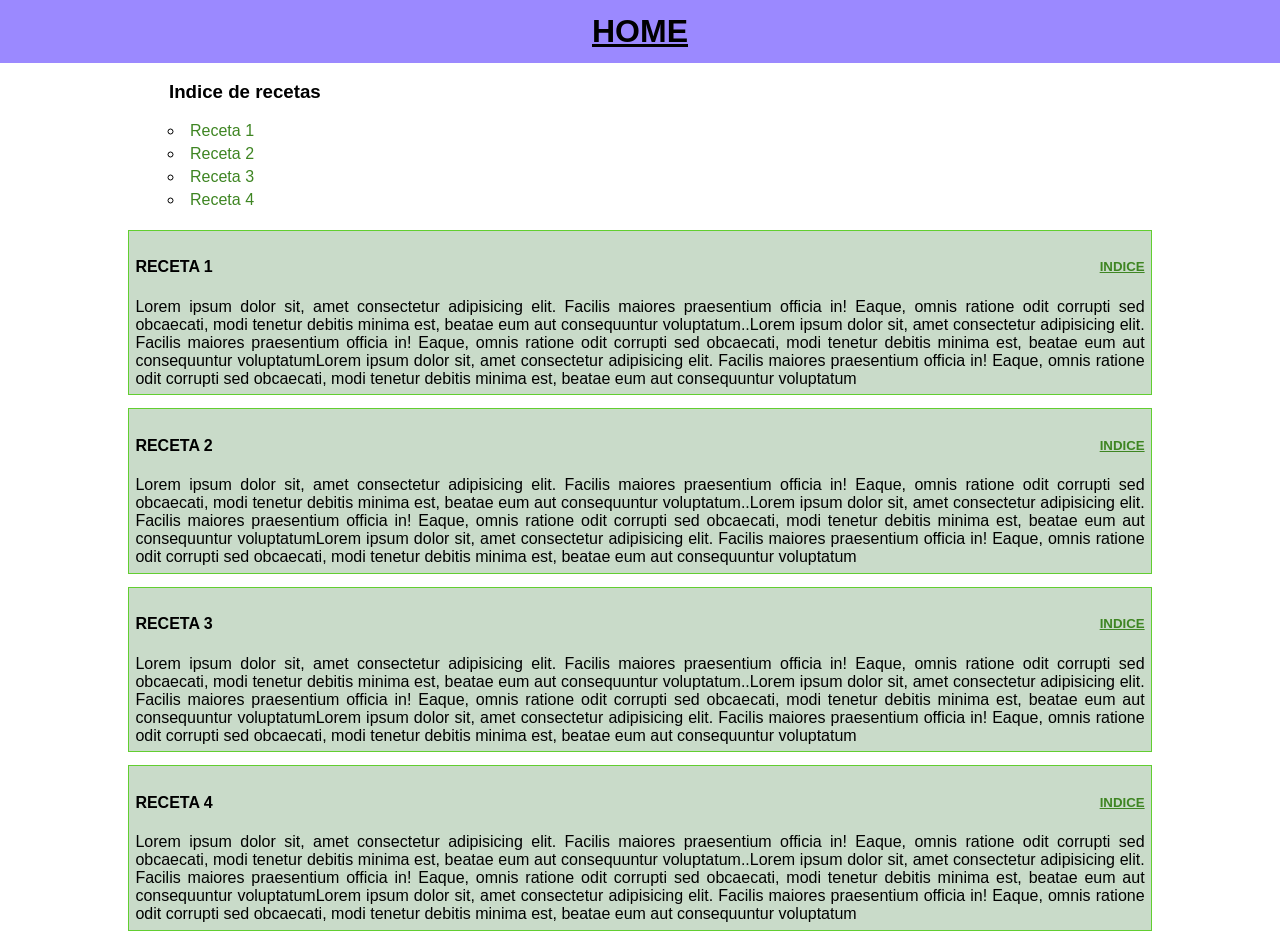
<file: Entrenamiento_01/ejercicio_3/index.html>
<!DOCTYPE html>
<html lang="es">
  <head>
    <meta charset="UTF-8" />
    <link rel="stylesheet" href="styles.css" />
    <meta name="viewport" content="width=device-width, initial-scale=1.0" />
    <title>Ejercicio 3</title>
  </head>
  <body>
    <header>
      <h1><a href="#">HOME</a></h1>
    </header>
    <section class="indice_recetas" id="indice">
        <h3 class="indice-titulo">Indice de recetas</h3>
        <ul class="indice-lista">
            <li class="indice-item"><a href="#receta1">Receta 1</a></li>
            <li class="indice-item"><a href="#receta2">Receta 2</a></li>
            <li class="indice-item"><a href="#receta3">Receta 3</a></li>
            <li class="indice-item"><a href="#receta4">Receta 4</a></li>
        </ul>
    </section>
    <section class="recetas">
        <article class="receta">
            <div class="titulos_recetas">
                <h4>RECETA 1</h4>
                <h5><a href="#indice">INDICE</a></h5>
            </div>
            <p>Lorem ipsum dolor sit, amet consectetur adipisicing elit. Facilis maiores praesentium officia in! Eaque, omnis ratione odit corrupti sed obcaecati, modi tenetur debitis minima est, beatae eum aut consequuntur voluptatum..Lorem ipsum dolor sit, amet consectetur adipisicing elit. Facilis maiores praesentium officia in! Eaque, omnis ratione odit corrupti sed obcaecati, modi tenetur debitis minima est, beatae eum aut consequuntur voluptatumLorem ipsum dolor sit, amet consectetur adipisicing elit. Facilis maiores praesentium officia in! Eaque, omnis ratione odit corrupti sed obcaecati, modi tenetur debitis minima est, beatae eum aut consequuntur voluptatum</p>
        </article>
        <article class="receta" id="receta2">
            <div class="titulos_recetas">
                <h4>RECETA 2</h4>
                <h5><a href="#indice">INDICE</a></h5>
            </div>
            <p>Lorem ipsum dolor sit, amet consectetur adipisicing elit. Facilis maiores praesentium officia in! Eaque, omnis ratione odit corrupti sed obcaecati, modi tenetur debitis minima est, beatae eum aut consequuntur voluptatum..Lorem ipsum dolor sit, amet consectetur adipisicing elit. Facilis maiores praesentium officia in! Eaque, omnis ratione odit corrupti sed obcaecati, modi tenetur debitis minima est, beatae eum aut consequuntur voluptatumLorem ipsum dolor sit, amet consectetur adipisicing elit. Facilis maiores praesentium officia in! Eaque, omnis ratione odit corrupti sed obcaecati, modi tenetur debitis minima est, beatae eum aut consequuntur voluptatum</p>
        </article>
        <article class="receta" id="receta3">
            <div class="titulos_recetas">
                <h4>RECETA 3</h4>
                <h5><a href="#indice">INDICE</a></h5>
            </div>
            <p>Lorem ipsum dolor sit, amet consectetur adipisicing elit. Facilis maiores praesentium officia in! Eaque, omnis ratione odit corrupti sed obcaecati, modi tenetur debitis minima est, beatae eum aut consequuntur voluptatum..Lorem ipsum dolor sit, amet consectetur adipisicing elit. Facilis maiores praesentium officia in! Eaque, omnis ratione odit corrupti sed obcaecati, modi tenetur debitis minima est, beatae eum aut consequuntur voluptatumLorem ipsum dolor sit, amet consectetur adipisicing elit. Facilis maiores praesentium officia in! Eaque, omnis ratione odit corrupti sed obcaecati, modi tenetur debitis minima est, beatae eum aut consequuntur voluptatum</p>
        </article>
        <article class="receta" id="receta4">
            <div class="titulos_recetas">
                <h4>RECETA 4</h4>
                <h5><a href="#indice">INDICE</a></h5>
            </div>
            <p>Lorem ipsum dolor sit, amet consectetur adipisicing elit. Facilis maiores praesentium officia in! Eaque, omnis ratione odit corrupti sed obcaecati, modi tenetur debitis minima est, beatae eum aut consequuntur voluptatum..Lorem ipsum dolor sit, amet consectetur adipisicing elit. Facilis maiores praesentium officia in! Eaque, omnis ratione odit corrupti sed obcaecati, modi tenetur debitis minima est, beatae eum aut consequuntur voluptatumLorem ipsum dolor sit, amet consectetur adipisicing elit. Facilis maiores praesentium officia in! Eaque, omnis ratione odit corrupti sed obcaecati, modi tenetur debitis minima est, beatae eum aut consequuntur voluptatum</p>
        </article>
    </section>
  </body>
</html>
</file>
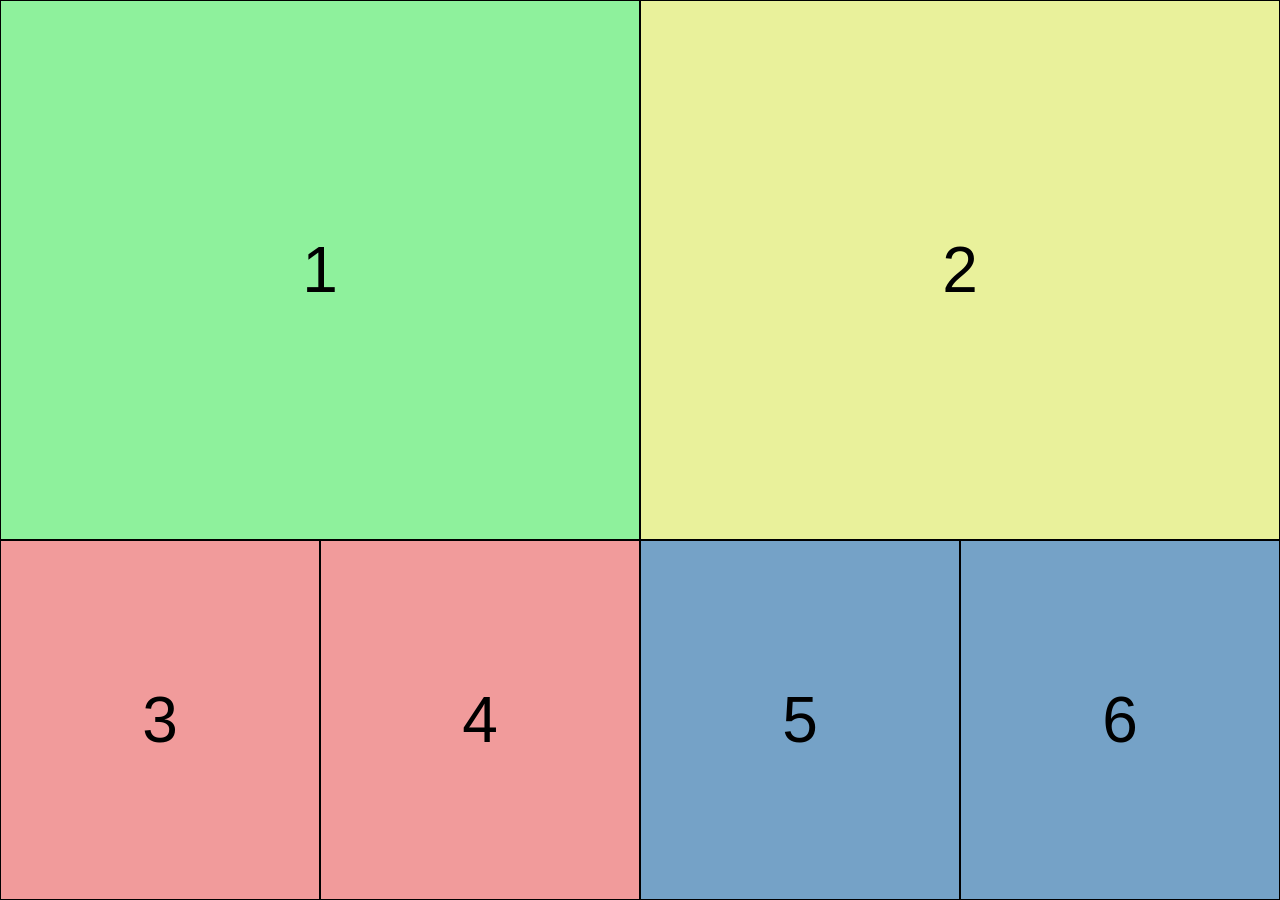
<file: Entrenamiento_2/Modelo 1/index.html>
<!DOCTYPE html>
<html lang="en">
    <head>
        <meta charset="UTF-8">
        <meta name="viewport" content="width=device-width, initial-scale=1.0, maximum-scale=1.0">
        <title>Modelo 1</title>
        <link rel="stylesheet" href="style.css">
    </head>
    <body>
        <!--Tiene que ser una pagina con flex box y tambien que sea responsive.-->
        <section class="contenedor1">
            <article class="contenido1">1</article>
            <article class="contenido2">2</article>
        </section>
        <section class="contenedor2">
            <article class="conte2">
                <article class="contenido">3</article>
                <article class="contenido">4</article>
            </article>
            <article class="conte3">
                <article class="contenido">5</article>
                <article class="contenido">6</article>
            </article>
        </section>
    </body>
</html>
</file>
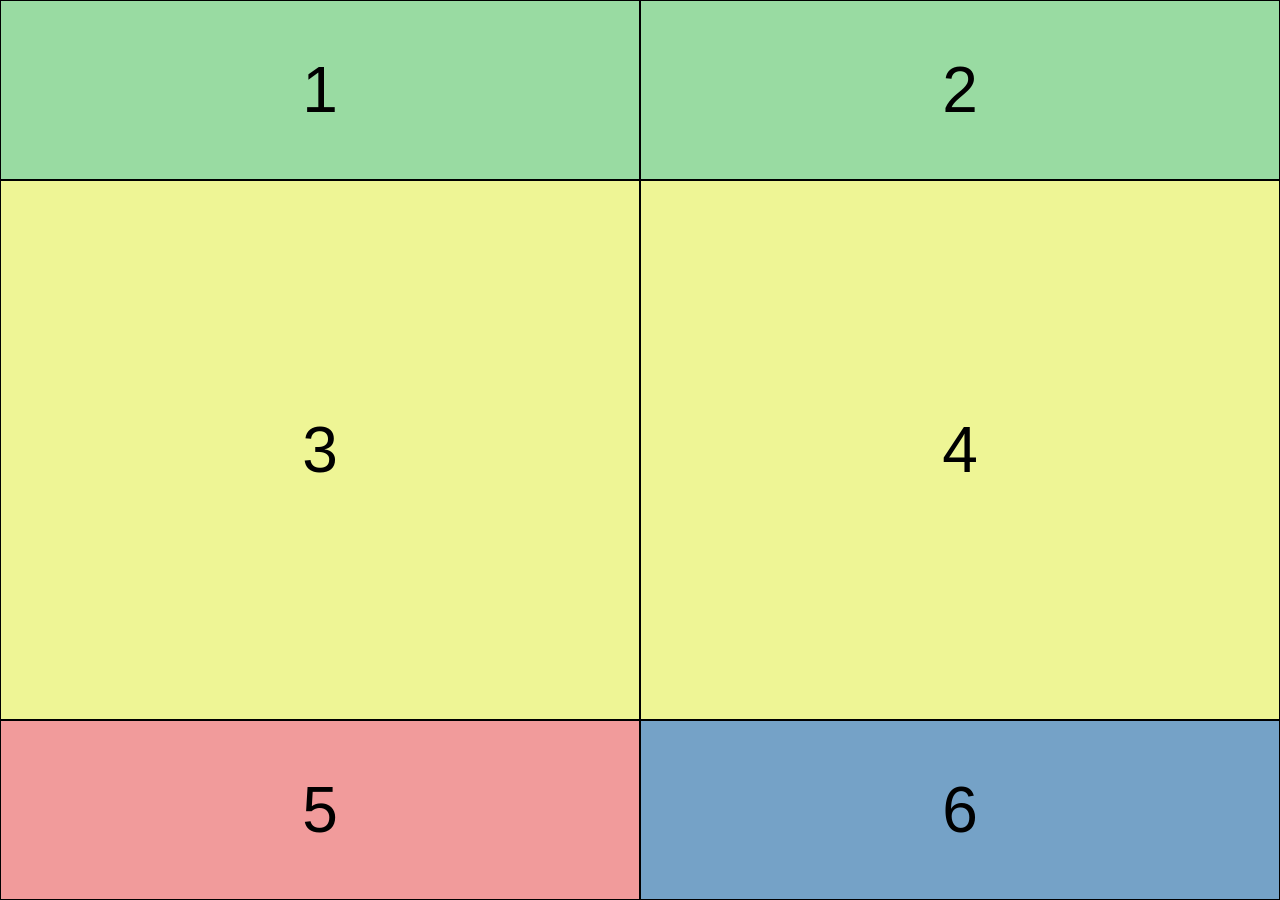
<file: Entrenamiento_2/Modelo 2/index.html>
<!DOCTYPE html>
<html lang="en">
    <head>
        <meta charset="UTF-8">
        <meta name="viewport" content="width=device-width, initial-scale=1.0, maximum-scale=1.0">
        <title>Modelo 2</title>
        <link rel="stylesheet" href="style.css">
    </head>
    <body>
        <!--Tiene que ser una pagina con flex box y tambien que sea responsive.-->
        <section class="contenedor1">
            <article class="contenido_1_2">1</article>
            <article class="contenido_1_2">2</article>
        </section>
        <section class="contenedor2">
            <article class="contenido_3_4">3</article>
            <article class="contenido_3_4">4</article>
        </section>
        <section class="contenedor3">
            <article class="contenido_5">5</article>
            <article class="contenido_6">6</article>
        </section>
    </body>
</html>
</file>
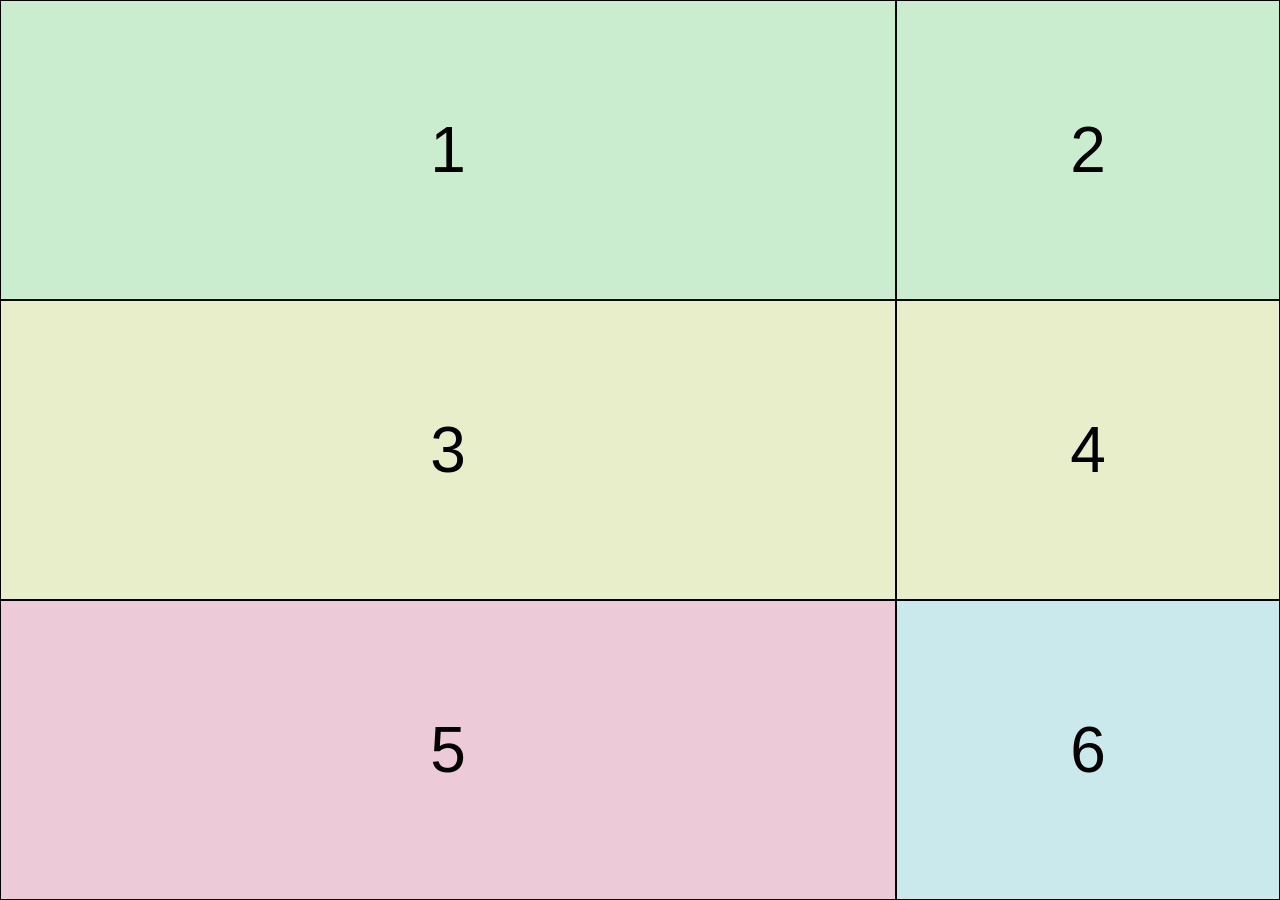
<file: Entrenamiento_2/Modelo 3/index.html>
<!DOCTYPE html>
<html lang='en'>
<head>
    <meta charset='utf-8'>
     <meta name="viewport" content="width=device-width, initial-scale=1.0, maximum-scale=1.0">
    <title>Modelo 3</title>
    <link rel='stylesheet' href='style.css'>
</head>
<body>
    <section class="fila1">
        <article class="item1">1</article>
        <article class="oculto">2</article>
    </section>
    <section class="fila2">
        <article class="item1">3</article>
        <article class="oculto">4</article>
    </section>
    <section class="fila3">
        <article class="item_5">5</article>
        <article class="item_6">6</article>
    </section>
</body>
</html>
</file>
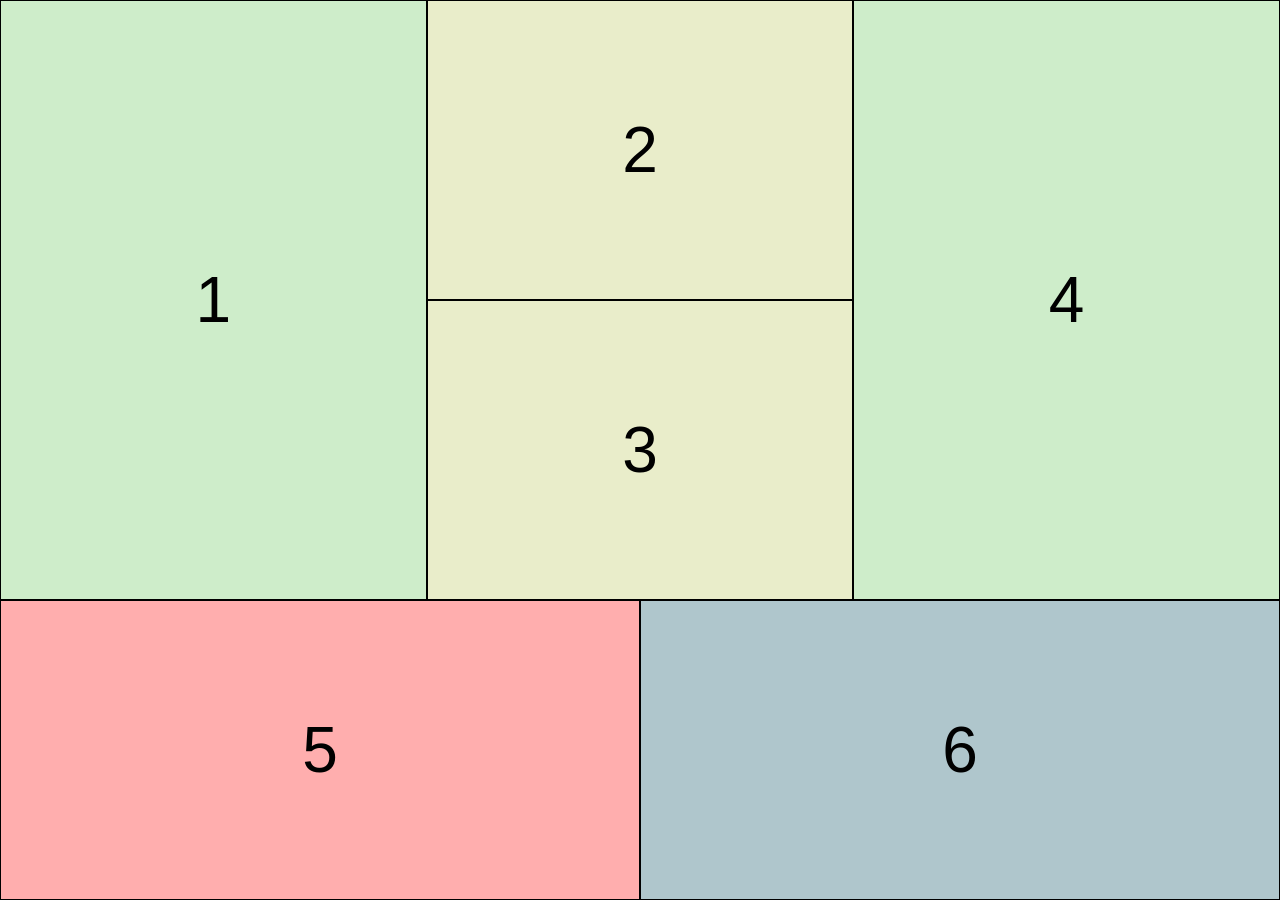
<file: Entrenamiento_2/Modelo 4/index.html>
<!DOCTYPE html>
<html lang='es'>
<head>
    <meta charset='utf-8'>
    <meta name="viewport" content="width=device-width, initial-scale=1.0, maximum-scale=1.0">
    <title>Modelo 4</title>
    <link rel='stylesheet' href='style.css'>
    <link rel="stylesheet" href="styleMobile.css">
    <link rel="stylesheet" href="styleTablet.css">
</head>
<body>
    <section class="contenedor1">
        <article class="item">1</article>
        <article class="item2">2</article>
        <article class="item3">3</article>
        <article class="item4">4</article>
    </section>
    <section class="contenedor2">
        <article class="item5">5</article>
        <article class="item6">6</article>
    </section>
</body>
</html>
</file>
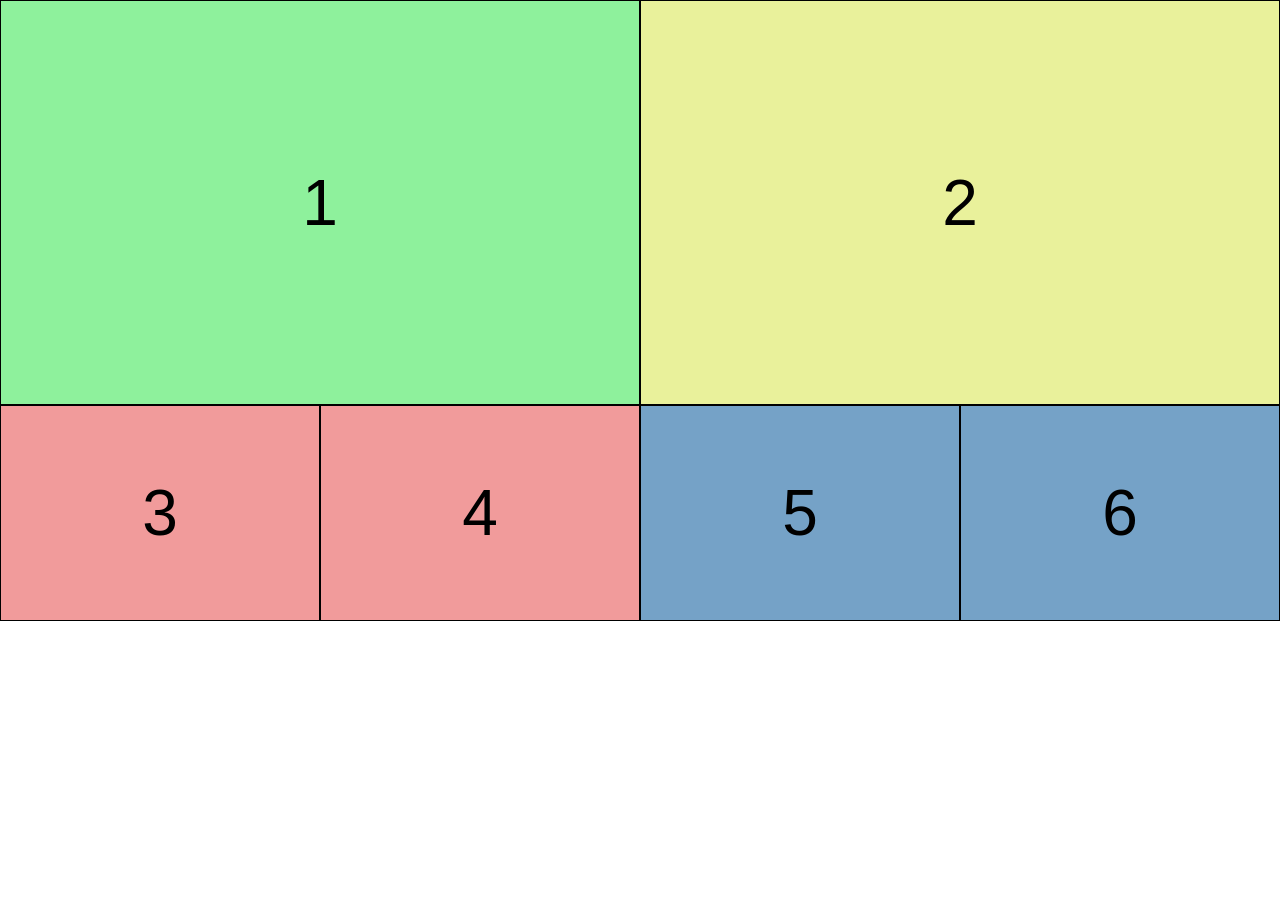
<file: Entrenamiento_2/Modelo_1/index.html>
<!DOCTYPE html>
<html lang="en">
    <head>
        <meta charset="UTF-8">
        <meta name="viewport" content="width=device-width, initial-scale=1.0, maximum-scale=1.0">
        <title>Document</title>
        <link rel="stylesheet" href="style.css">
    </head>
    <body>
        <!--Tiene que ser una pagina con flex box y tambien que sea responsive.-->
        <section class="contenedor1">
            <article class="contenido1">1</article>
            <article class="contenido2">2</article>
        </section>
        <section class="contenedor2">
            <article class="conte2">
                <article class="contenido">3</article>
                <article class="contenido">4</article>
            </article>
            <article class="conte3">
                <article class="contenido">5</article>
                <article class="contenido">6</article>
            </article>
        </section>
    </body>
</html>
</file>
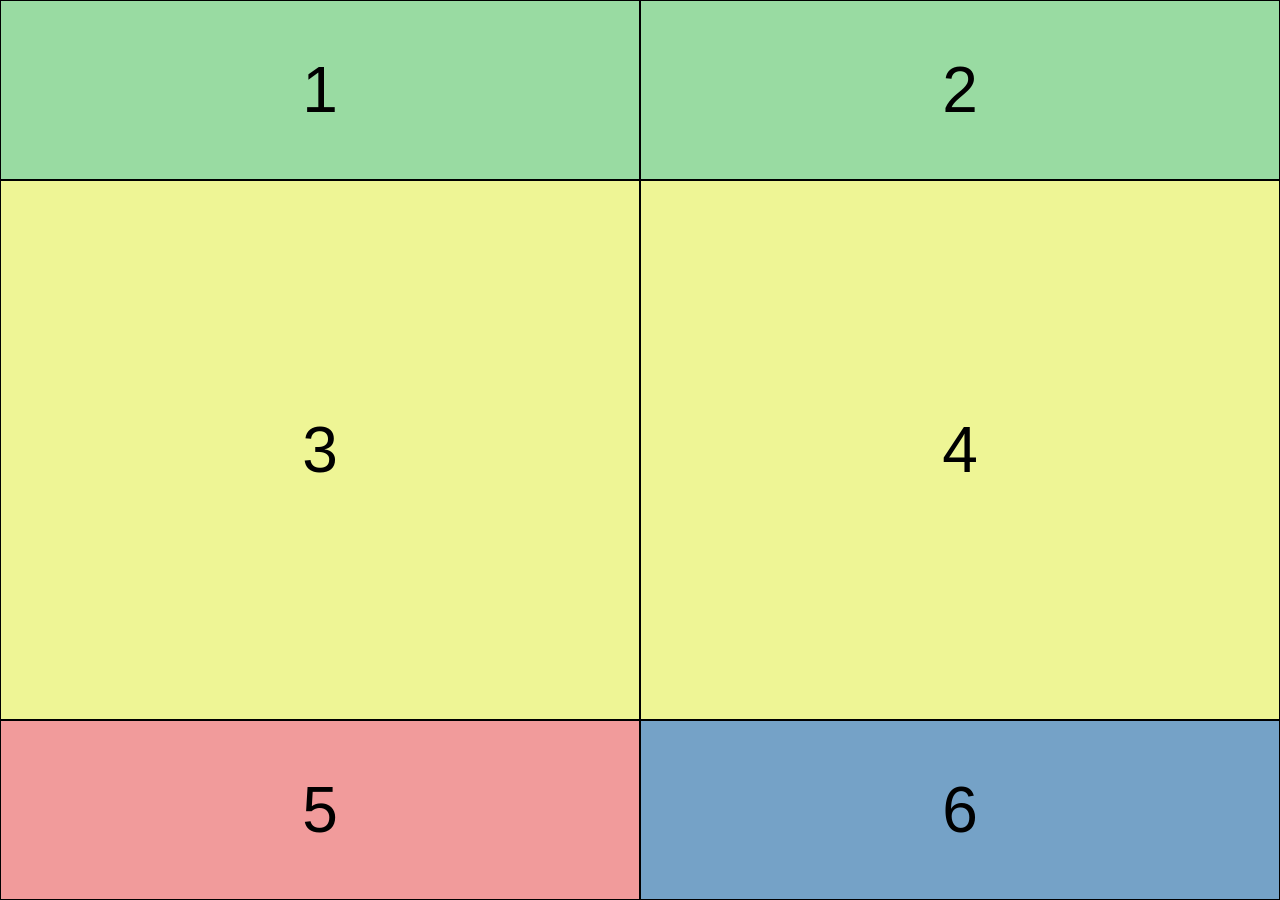
<file: Entrenamiento_2/Modelo_2/index.html>
<!DOCTYPE html>
<html lang="en">
    <head>
        <meta charset="UTF-8">
        <meta name="viewport" content="width=device-width, initial-scale=1.0, maximum-scale=1.0">
        <title>Document</title>
        <link rel="stylesheet" href="style.css">
    </head>
    <body>
        <!--Tiene que ser una pagina con flex box y tambien que sea responsive.-->
        <section class="contenedor1">
            <article class="contenido_1_2">1</article>
            <article class="contenido_1_2">2</article>
        </section>
        <section class="contenedor2">
            <article class="contenido_3_4">3</article>
            <article class="contenido_3_4">4</article>
        </section>
        <section class="contenedor3">
            <article class="contenido_5">5</article>
            <article class="contenido_6">6</article>
        </section>
    </body>
</html>
</file>
<file: Entrenamiento_01/ejercicio_3/styles.css>
/*CAMBIAR LOS ANIDAMIENTOS POR CLASES CON NOMBRES JUSTIFICADOS!!*/
body{
    font-family: Arial, Helvetica, sans-serif;
    margin: 0;
    padding: 0;
}
header {
    text-align: center;
    position: sticky;
    top:0;
    padding: 1%;
    background-color: #9b89ff;
    h1{
        margin: 0;
    }
    /*HOME*/
    a{
        color: black;
    }
}
.indice_recetas{
    margin-left: 10%;
    margin-right: 10%;
    a{
        text-decoration: none;
        color: rgb(62, 133, 34);
    }
}
.indice-titulo{
    padding-left: 4%;
}
.indice-lista{
    list-style-type: circle;
    list-style-position: inside;
}
.indice-item{
    padding-bottom: 0.5%;
}
.recetas{
    display: grid;
    gap: 2%;
}
.titulos_recetas{
    display: grid;
    grid-template-columns: repeat(2, 1fr);
    h5{
        text-align: right;   
    }
    a{
        text-decoration: underline;
        color: rgb(62, 133, 34);
    }
}
.receta{
    margin-left: 10%;
    margin-right: 10%;
    border: 1px solid rgb(98, 206, 48);
    background-color: #c9dbc9;
    padding: 0.5%;
    p{
        margin:0 auto;
        text-align: justify;
    }
}
</file>
<file: Entrenamiento_2/Modelo 1/style.css>
*{
    margin: 0;
    padding: 0;
    text-align: center;
    font-family: 'Segoe UI', Tahoma, Geneva, Verdana, sans-serif;
    box-sizing: border-box;
}
html,body{
    width: 100%;
    height: 100vh;
}
body {
    font-size: 4rem;
    display: flex;
    flex-direction: column; 
}
.contenedor1{
    width: 100%;
    display: flex;
    flex-direction: row;
    flex:3;
}
.contenido1, .contenido2{
    width: 50%;
    height: 100%;
    border: 1px solid black;
    display: flex;
    justify-content: center;
    align-items: center;
}
/*ITEM 1*/
.contenido1{
    background-color: #8ef19c;   
}
/*ITEM 2*/
.contenido2{
    background-color: #e9f19b; 
}
/*contenedor 2*/
.contenedor2{
    display: flex;
    flex-direction: row;
    flex:2;
}
/*contenido 2 y 3*/
.conte2, .conte3{
    width: 100%;
    height: 100%;
    display: flex;
    flex-direction: row;
}
/*contenedor para items 3 y 4*/
.conte2{
    background-color: #f19b9b;
    height: 100%;

}
/*contenedor para items 5 y 6*/
.conte3 .contenido  {
    background-color: #75a2c7;
    height: 100%;

}
/*ITEMS 3,4 y 5,6*/
.contenido{
    width: 50%;
    border: 1px solid black;
    display: flex;
    justify-content: center;
    align-items: center;
    height: 100%;
}
/*VISTA MOBILE*/
@media screen and (max-width: 500px){
    body{
        font-size: 4em;
    }
    .contenedor1 {
        flex-direction: column;
        gap: 1vh;
    }
    .contenido1, 
    .contenido2 {
        width: 100%;
        min-height: 24vh;
    }
    .contenedor2{
        width: 100%;
        flex-direction: column;
    }
    .cont2 , .contenido, .contenedor{
        width: 100%;
        min-height: 24vh;
    }
}
</file>
<file: Entrenamiento_2/Modelo 2/style.css>
*{
    margin: 0;
    padding: 0;
    font-family: 'Poppins', sans-serif;
    box-sizing: border-box;
}
html, body {
    width: 100%;
    height: 100vh
}

body {
    font-size: 4em;
    display: flex;
    flex-direction: column;
}
.contenedor1, 
.contenedor3 {
    width: 100%;
    flex: 1; 
    display: flex;
    flex-direction: row;
}
.contenido_1_2{
    width: 50%;
    border: 1px solid black;
    display: flex;
    justify-content: center;
    align-items: center;
    background-color: #99dba2;
    height: 100%;  
}
.contenedor2{
    display: flex;
    flex-direction: row;
    height: 60%;
}
.contenido_3_4{
    width: 50%;
    border: 1px solid black;
    display: flex;
    justify-content: center;
    align-items: center;
    background-color: #eef595;
}
.contenido_5, .contenido_6{
    width: 50%;
    border: 1px solid black;
    display: flex;
    justify-content: center;
    align-items: center;   
    height: 100%;
    
}
.contenido_5{
    background-color: #f19b9b;
}
.contenido_6{
    background-color: #75a2c7;
}

@media screen and (max-width: 500px) {

    body {
        font-size: 4rem;
        flex-direction: column-reverse; /*ordena de abajo hacia arriba */
    }
    .contenedor3 {
        flex: 3; /*Toma 3/6 partes del total de la pantalla (50%) del total del alto*/
        flex-direction: column-reverse;
    }

    .contenedor1 {
        flex: 2; /*2/6*/
        flex-direction: column-reverse;
    }

    .contenedor2 {
        flex: 1; /*1/6*/
        flex-direction: row;
    }

    /* Anchos y altos de los elementos */
    .contenido_1_2, .contenido_5, .contenido_6 {
        width: 100%;
        height: 100%;
    }

    .contenido_3_4 {
        width: 50%;
        height: 100%;
    }
    .contenido_6{
        background-color: #f19b9b;
    }
    .contenido_5{
        background-color: #75a2c7;
    }
}
</file>
<file: Entrenamiento_2/Modelo 3/style.css>
*{
    margin: 0;
    padding: 0;
    box-sizing: border-box;
    font-family: 'Lucida Sans', 'Lucida Sans Regular', 'Lucida Grande', 'Lucida Sans Unicode', Geneva, Verdana, sans-serif;
}
html, body{
    height: 100vh;
    width: 100%;
}
body{
    font-size: 4rem;
    display: flex;
    flex-direction: column;
}
.fila1, .fila2, .fila3,.item1, .oculto, .item_6, .item_5{
    display: flex;
    height: 100%;
    align-items: center;
    justify-content: center;
}
.fila1{
    background-color: #CAEDD0;
}
.fila2{
    background-color: #E8EDCA;
}
.fila3{
    background-color: #EDCAD7;    
}
.item1, .item_5, .oculto{
    width: 70%;
    border: 1px solid #030303;
}
.oculto, .item_6{
    width: 30%;
}
.item_6{
    background-color:#CAE9ED;
    border: 1px solid #030303;

}
@media screen and (max-width: 500px) {
    html,body{
        height: 100vh;
        width: 100%;
    }
    
    .oculto, .item_5{
        display: none;
    }

    .item1, .item_6{
        width: 100%;
    }
}
</file>
<file: Entrenamiento_2/Modelo 4/style.css>
/*ESCRITORIO*/
*{
    margin: 0;
    padding: 0;
    box-sizing: border-box;
    font-family: 'Lucida Sans', 'Lucida Sans Regular', 'Lucida Grande', 'Lucida Sans Unicode', Geneva, Verdana, sans-serif;
}
html, body{
    height: 100vh;
    width: 100%;
}
body{
    font-size: 4rem;
    display: flex;
    flex-direction: column;
}
.contenedor1{
    display: flex;
    flex-direction: column;
    flex-wrap: wrap;
    flex: 2;
    width: 100%;
}
.item {
    height: 100%; /* Toma todo el alto de la primera columna */
    order: 1;
    background-color: #CEEDCA;
}
.item2, .item3 {
    height: 50%;
    background-color: #E9EDCA;
}

.item2 { order: 2; }
.item3 { order: 3; }

/* Columna 3 (Derecha - Bloque 4) */
.item4 {
    height: 100%; /* Toma todo el alto de la tercera columna */
    order: 4;
    background-color: #CEEDCA;
}
.contenedor2{
    display: flex;
    flex-direction: row;
    width: 100%;
    flex: 1;
}
.item5, .item6{
    width: 50%;
}
.item5{background-color: #ffaeae;}
.item6{background-color: #afc6cc}
.item, .item2, .item3, .item4 , .item5, .item6{
    border: 1px solid black;
    display: flex;
    align-items: center;
    justify-content: center;
}
</file>
<file: Entrenamiento_2/Modelo 4/styleMobile.css>
/*MOBILE*/
@media screen and (max-width: 500px) {
    html, body{
        height: 100vh;
        width: 100%;
    }
    body{
        font-size: 4rem;
        display: flex;
        flex-direction: column;
    }
    .contenedor1{
        flex: 4; /*separa en 4 el contenedor 1, para que tenga 4 espacios igual, le da mas espacio al "sector2"*/
        display: flex;
        flex-direction: column;
        width: 100%;
    }
    .contenedor2{
        display: flex;
        flex: 2;
        flex-direction: column;
        width: 100%;
    }
    .sector2{
        flex: 2;
        display: flex;
        flex-direction: column;
        width: 100%;
    }
    .item, .item2, .item5, .item6, .item3, .item4{
        flex: 1;
        width: 100%;
    }
    .item2{
        background-color: #CEEDCA;
    }
    .item4{
        background-color: #E9EDCA;
    }
    .item5{
        background-color: #afc6cc;
    }
    .item6{
        background-color: #ffaeae;
    }
}
</file>
<file: Entrenamiento_2/Modelo 4/styleTablet.css>
/*TABLET*/
@media screen and (min-width: 501px) and (max-width: 900px){
    body{
        display: grid;
        grid-template-columns: 2fr 1fr;
        grid-template-rows: 1fr 1fr 1fr;
        height: 100vh;
        margin: 0;
    }
    .contenedor1, .contenedor2{
        display: contents;
    }
    .item{
        grid-column: 1;
        grid-row: 1;
    }
    .item2{
        grid-column: 2;
        grid-row: 1;
        background-color: #CEEDCA;
    }
    .item3{
        grid-column: 1;
        grid-row: 2;
    }
    .item4{
        grid-column: 2;
        grid-row: 2;
        background-color: #E9EDCA;
    }
    .item5{
        grid-column: 1;
        grid-row: 3;
    }
    .item6{
        grid-column: 2;
        grid-row: 3;
    }
    .item, .item2, .item3, .item4, .item5, .item6{
        height: 100%;
        width: 100%;
    }
}
</file>
<file: Entrenamiento_2/Modelo_1/style.css>
*{
    margin: 0;
    padding: 0;
    text-align: center;
    font-family: 'Segoe UI', Tahoma, Geneva, Verdana, sans-serif;
    box-sizing: border-box;
}
body{
    font-size: 4em;
}
.contenedor1{
    width: 100%;
    display: flex;
    flex-direction: row;
}
.contenido1, .contenido2{
    width: 50%;
    min-height: 45vh;
    border: 1px solid black;
    display: flex;
    justify-content: center;
    align-items: center;
}
/*ITEM 1*/
.contenido1{
    background-color: #8ef19c;   
}
/*ITEM 2*/
.contenido2{
    background-color: #e9f19b; 
}
/*contenedor 2*/
.contenedor2{
    display: flex;
    flex-direction: row;
    min-height: 24vh;
}
/*contenido 2 y 3*/
.conte2, .conte3{
    width: 100%;
    display: flex;
    flex-direction: row;
}
/*contenedor para items 3 y 4*/
.conte2{
    background-color: #f19b9b;
}
/*contenedor para items 5 y 6*/
.conte3 .contenido  {
    background-color: #75a2c7;
}
/*ITEMS 3,4 y 5,6*/
.contenido{
    width: 50%;
    border: 1px solid black;
    display: flex;
    justify-content: center;
    align-items: center;
}
/*VISTA MOBILE*/
@media screen and (max-width: 500px){
    body{
        font-size: 4em;
    }
    .contenedor1 {
        flex-direction: column;
        gap: 1vh;
    }
    .contenido1, 
    .contenido2 {
        width: 100%;
        min-height: 24vh;
    }
    .contenedor2{
        width: 100%;
        flex-direction: column;
    }
    .cont2 , .contenido, .contenedor{
        width: 100%;
        min-height: 24vh;
    }
}
</file>
<file: Entrenamiento_2/Modelo_2/style.css>
*{
    margin: 0;
    padding: 0;
    font-family: 'Poppins', sans-serif;
    box-sizing: border-box;
}
html, body {
    width: 100%;
    height: 100vh
}

body {
    font-size: 4em;
    display: flex;
    flex-direction: column;
}
.contenedor1, 
.contenedor3 {
    width: 100%;
    flex: 1; 
    display: flex;
    flex-direction: row;
}
.contenido_1_2{
    width: 50%;
    border: 1px solid black;
    display: flex;
    justify-content: center;
    align-items: center;
    background-color: #99dba2;
    height: 100%;  
}
.contenedor2{
    display: flex;
    flex-direction: row;
    height: 60%;
}
.contenido_3_4{
    width: 50%;
    border: 1px solid black;
    display: flex;
    justify-content: center;
    align-items: center;
    background-color: #eef595;
}
.contenido_5, .contenido_6{
    width: 50%;
    border: 1px solid black;
    display: flex;
    justify-content: center;
    align-items: center;   
    height: 100%;
    
}
.contenido_5{
    background-color: #f19b9b;
}
.contenido_6{
    background-color: #75a2c7;
}

@media screen and (max-width: 500px) {

    body {
        font-size: 4rem;
        flex-direction: column-reverse; /*ordena de abajo hacia arriba */
    }
    .contenedor3 {
        flex: 3; /*Toma 3/6 partes del total de la pantalla (50%) del total del alto*/
        flex-direction: column-reverse;
    }

    .contenedor1 {
        flex: 2; /*2/6*/
        flex-direction: column-reverse;
    }

    .contenedor2 {
        flex: 1; /*1/6*/
        flex-direction: row;
    }

    /* Anchos y altos de los elementos */
    .contenido_1_2, .contenido_5, .contenido_6 {
        width: 100%;
        height: 100%;
    }

    .contenido_3_4 {
        width: 50%;
        height: 100%;
    }
    .contenido_6{
        background-color: #f19b9b;
    }
    .contenido_5{
        background-color: #75a2c7;
    }
}
</file>
